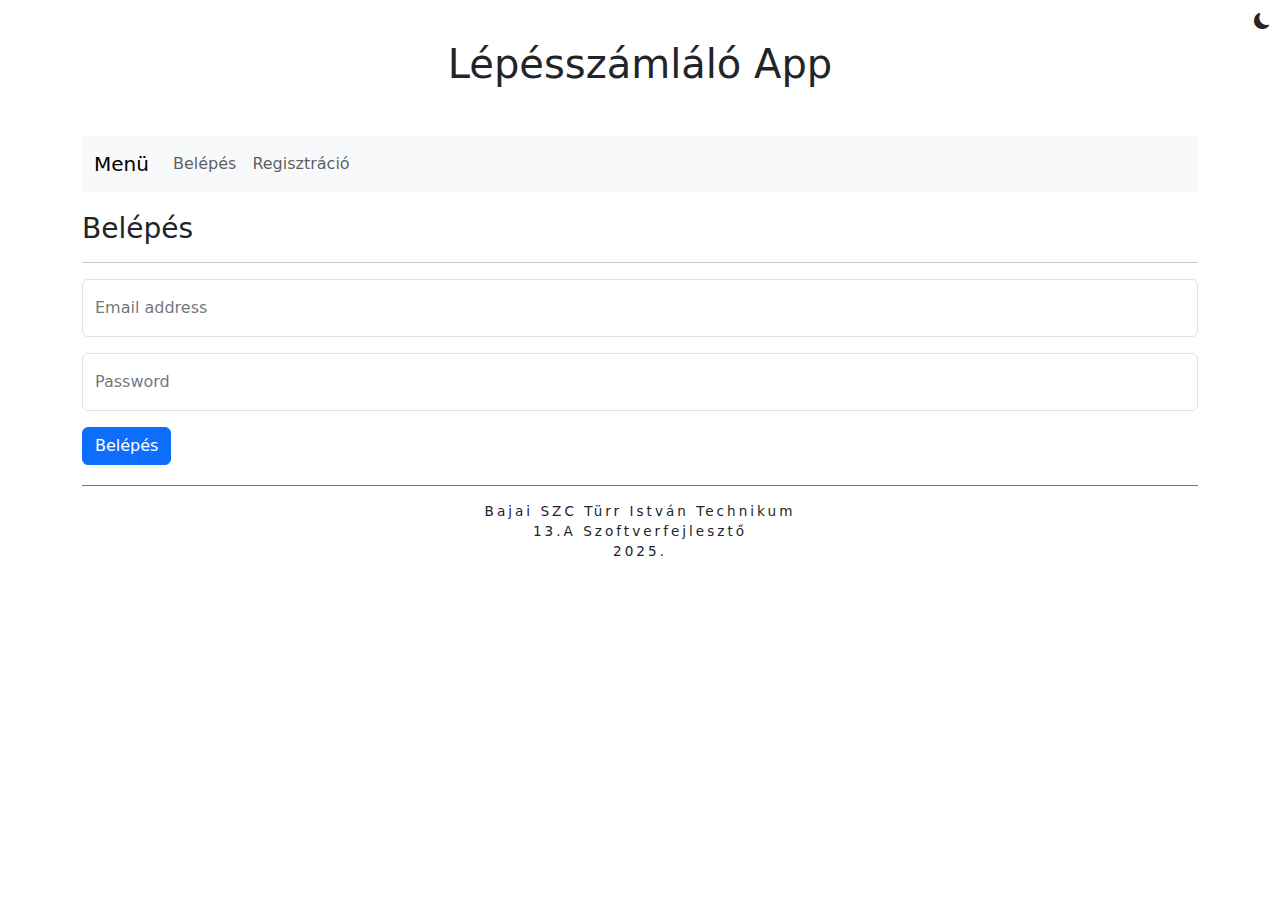
<file: index.html>
<!DOCTYPE html>
<html lang="hu">
<head>
    <meta charset="UTF-8">
    <meta name="viewport" content="width=device-width, initial-scale=1.0">
    <title id="title"></title>


    <link rel="stylesheet" href="./css/bootstrap.min.css">
    <link rel="stylesheet" href="https://cdn.jsdelivr.net/npm/bootstrap-icons@1.13.1/font/bootstrap-icons.min.css">
    <link rel="stylesheet" href="./css/stepcounter.css">
</head>
<body>

    <div class="container">

        <header>
            <h1 id="title">Lépésszámláló App
                
            </h1>
            <span id="themeSwitch">
                <i class="bi bi-sun hide" id="lightmodeBtn"></i>
                <i class="bi bi-moon-fill" id="darkmodeBtn"></i>
            </span>
            
        </header>
        <nav><nav class="navbar navbar-expand-lg bg-body-tertiary">
            <div class="container-fluid">
              <a class="navbar-brand" href="#">Menü</a>
              <button class="navbar-toggler" type="button" data-bs-toggle="collapse" data-bs-target="#navbarNavAltMarkup" aria-controls="navbarNavAltMarkup" aria-expanded="false" aria-label="Toggle navigation">
                <span class="navbar-toggler-icon"></span>
              </button>
              <div class="collapse navbar-collapse" id="navbarNavAltMarkup">
                <div class="navbar-nav">
                  <a class="nav-link" href="#" onclick="render('login')">Belépés</a>
                  <a class="nav-link" href="#" onclick="render('registration')">Regisztráció</a>
                </div>
              </div>
            </div>
          </nav></nav>
        <main>

            

        </main>
        <footer>
            <p id="company"></p>
            <p id="author"></p>
            <p>2025.</p>
        </footer>


    </div>



    <script src="./js/bootstrap.min.js"></script>
    <script src="./js/app.js"></script>

    <script src="./controllers/userCtrl.js"></script>
</body>
</html>
</file>
<file: css/stepcounter.css>
header{
    text-align: center;
    padding: 40px 0;
}

footer p{
    font-size: 85%;
    letter-spacing: 3px;
    text-align: center;
    padding: 0;
    margin: 0;
}

footer{
    
    padding: 15px 0;
    border-top: 1px solid var(--bs-secondary);

}

.hide{
    display: none;
}

#themeSwitch{
    position: absolute;
    top: 10px;
    right: 10px;
}

main{
    padding: 20px 0;
}
</file>
